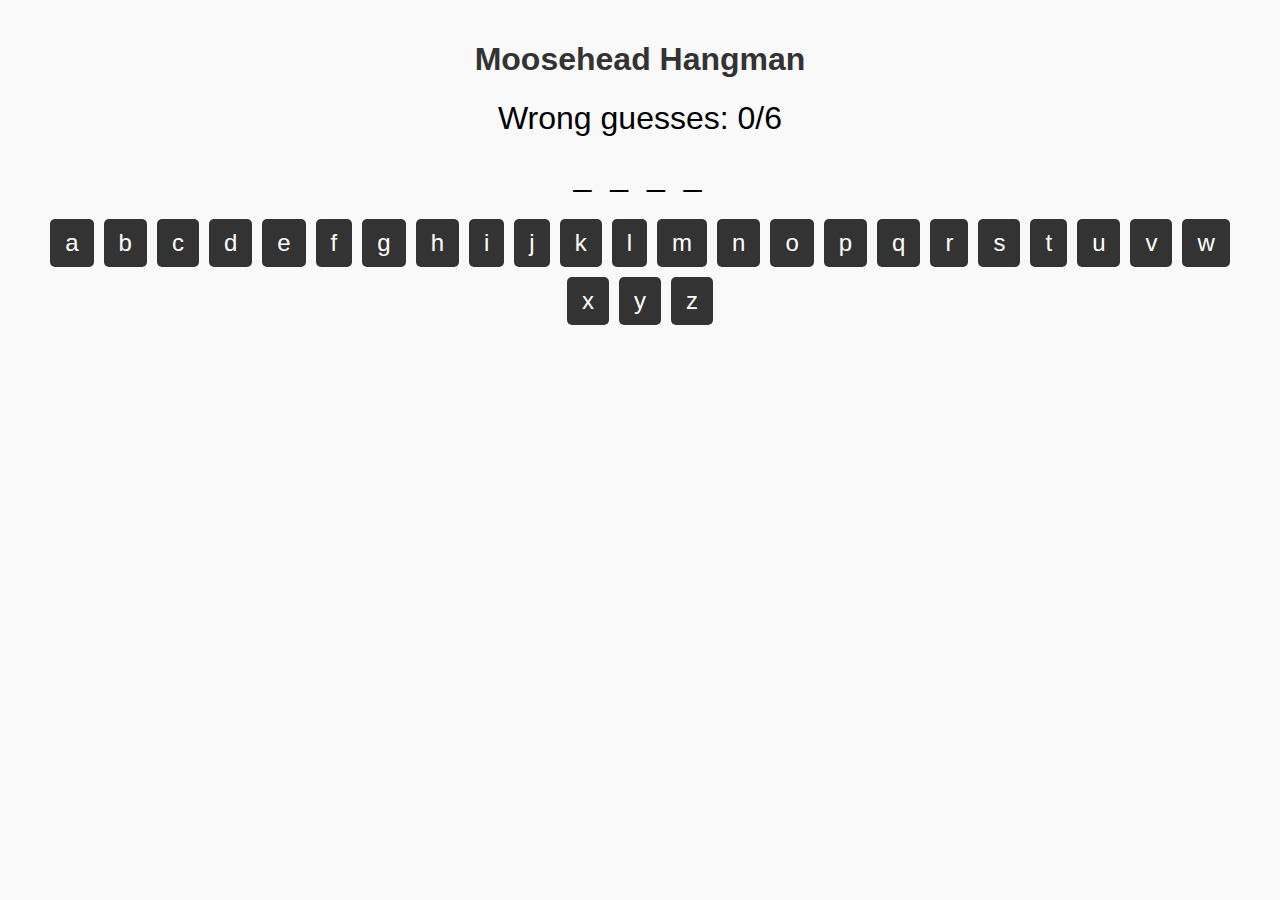
<file: game.html>
<!DOCTYPE html>
<html lang="en">
<head>
  <meta charset="UTF-8">
  <meta name="viewport" content="width=device-width, initial-scale=1.0">
  <title>Moosehead Hangman</title>
  <style>
    body {
      font-family: Arial, sans-serif;
      text-align: center;
      background-color: #f9f9f9;
      margin: 0;
      padding: 20px;
    }
    h1 {
      color: #333;
    }
    .word {
      font-size: 2rem;
      letter-spacing: 5px;
      margin: 20px 0;
    }
    .letters {
      margin: 20px 0;
    }
    .letters button {
      font-size: 1.5rem;
      margin: 5px;
      padding: 10px 15px;
      cursor: pointer;
      background-color: #333;
      color: #fff;
      border: none;
      border-radius: 5px;
    }
    .letters button.disabled {
      background-color: #ccc;
      cursor: not-allowed;
    }
    .hangman {
      margin: 20px 0;
      font-size: 2rem;
    }
    .message {
      font-size: 1.5rem;
      margin-top: 20px;
      color: #333;
    }
    .restart {
      margin-top: 20px;
    }
    .restart button {
      padding: 10px 15px;
      font-size: 1rem;
      background-color: #333;
      color: #fff;
      border: none;
      border-radius: 5px;
      cursor: pointer;
    }
  </style>
</head>
<body>
  <h1>Moosehead Hangman</h1>
  <div class="hangman" id="hangman">
    Wrong guesses: <span id="wrong-count">0</span>/6
  </div>
  <div class="word" id="word">
    <!-- Hidden word will display here -->
  </div>
  <div class="letters" id="letters">
    <!-- Alphabet buttons will be generated here -->
  </div>
  <div class="message" id="message">
    <!-- Win/Lose messages will appear here -->
  </div>
  <div class="restart" id="restart" style="display: none;">
    <button onclick="startGame()">Play Again</button>
  </div>

  <script>
    const words = ["andreas", "capricorn", "bruce", "moosehead", "hadley", "grantula", "nathanofanael", "pitt", "crabman", "kassraelia", "paigelayna", "micanthos", "generalmathai", "harold", "yemen", "katari", "jardineland", "karzak", "redd", "sirswede", "theboy", "janiemarie", "chase", "samruta"]; // Add your custom words here
    let selectedWord = "";
    let hiddenWord = [];
    let wrongGuesses = 0;
    const maxWrongGuesses = 6;

    const wordEl = document.getElementById("word");
    const lettersEl = document.getElementById("letters");
    const hangmanEl = document.getElementById("hangman");
    const messageEl = document.getElementById("message");
    const restartEl = document.getElementById("restart");

    function startGame() {
      selectedWord = words[Math.floor(Math.random() * words.length)];
      hiddenWord = Array(selectedWord.length).fill("_");
      wrongGuesses = 0;

      wordEl.textContent = hiddenWord.join(" ");
      hangmanEl.textContent = `Wrong guesses: 0/${maxWrongGuesses}`;
      messageEl.textContent = "";
      restartEl.style.display = "none";

      generateAlphabetButtons();
    }

    function generateAlphabetButtons() {
      lettersEl.innerHTML = "";
      for (let i = 65; i <= 90; i++) {
        const letter = String.fromCharCode(i).toLowerCase();
        const button = document.createElement("button");
        button.textContent = letter;
        button.onclick = () => handleGuess(letter, button);
        lettersEl.appendChild(button);
      }
    }

    function handleGuess(letter, button) {
      button.disabled = true;
      button.classList.add("disabled");

      if (selectedWord.includes(letter)) {
        for (let i = 0; i < selectedWord.length; i++) {
          if (selectedWord[i] === letter) {
            hiddenWord[i] = letter;
          }
        }
        wordEl.textContent = hiddenWord.join(" ");
        checkWin();
      } else {
        wrongGuesses++;
        hangmanEl.textContent = `Wrong guesses: ${wrongGuesses}/${maxWrongGuesses}`;
        if (wrongGuesses === maxWrongGuesses) {
          endGame(false);
        }
      }
    }

    function checkWin() {
      if (!hiddenWord.includes("_")) {
        endGame(true);
      }
    }

    function endGame(won) {
      messageEl.textContent = won
        ? "Congratulations! You guessed the word!"
        : `Game Over! The word was "${selectedWord}".`;
      restartEl.style.display = "block";
      lettersEl.innerHTML = ""; // Remove alphabet buttons
    }

    // Start the game on page load
    startGame();
  </script>
</body>
</html>
</file>
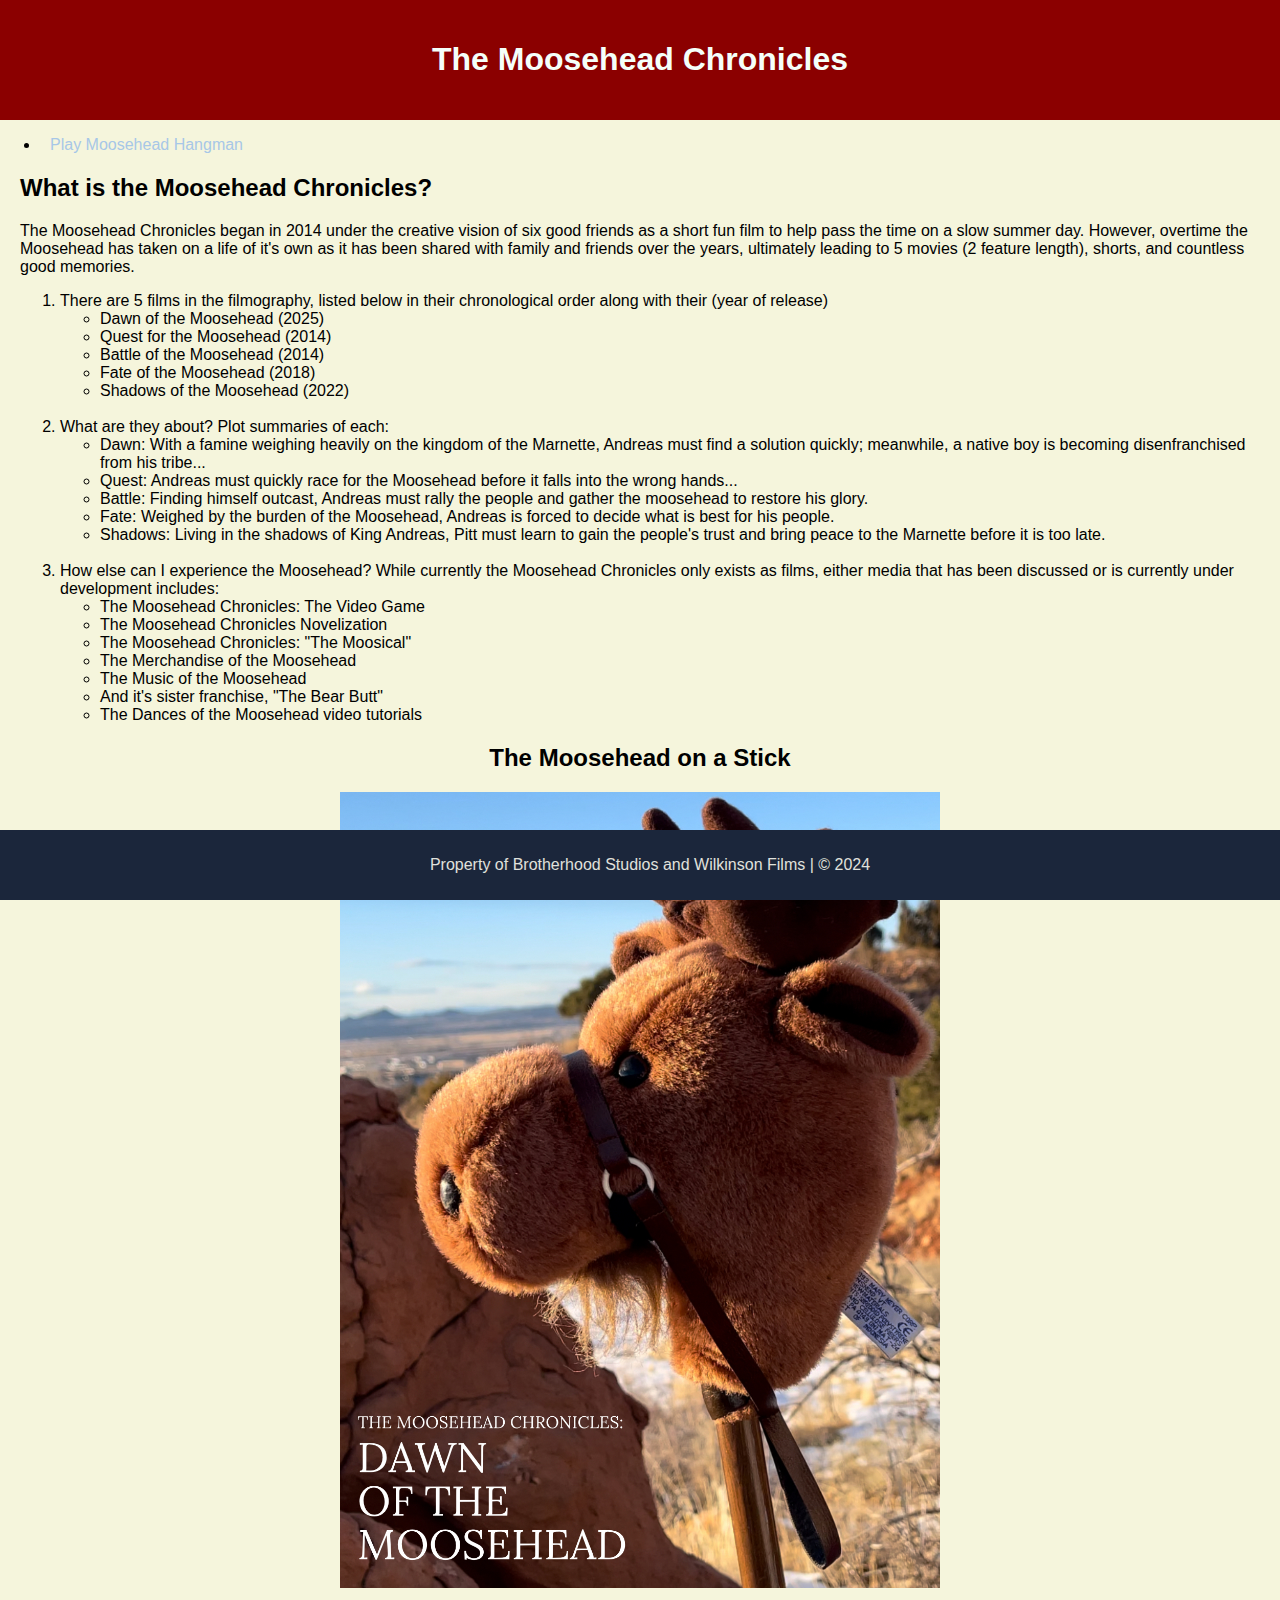
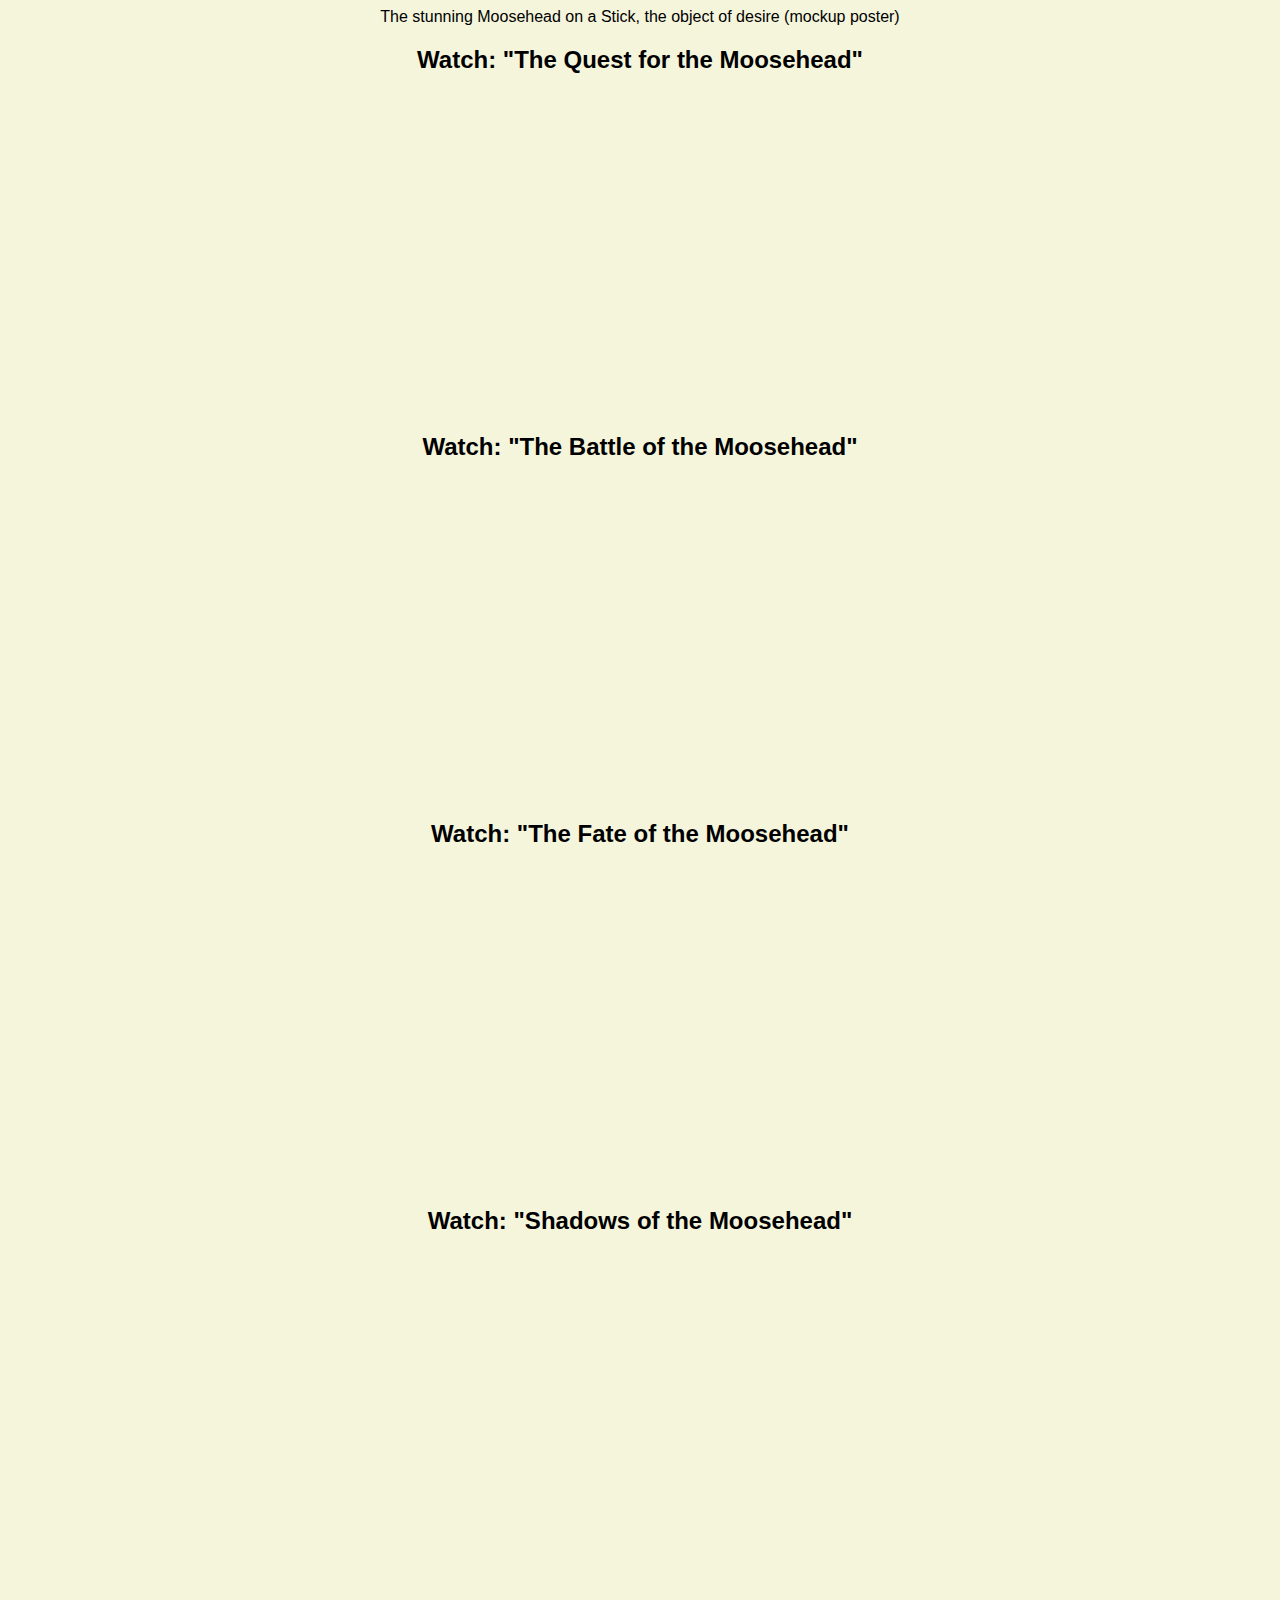
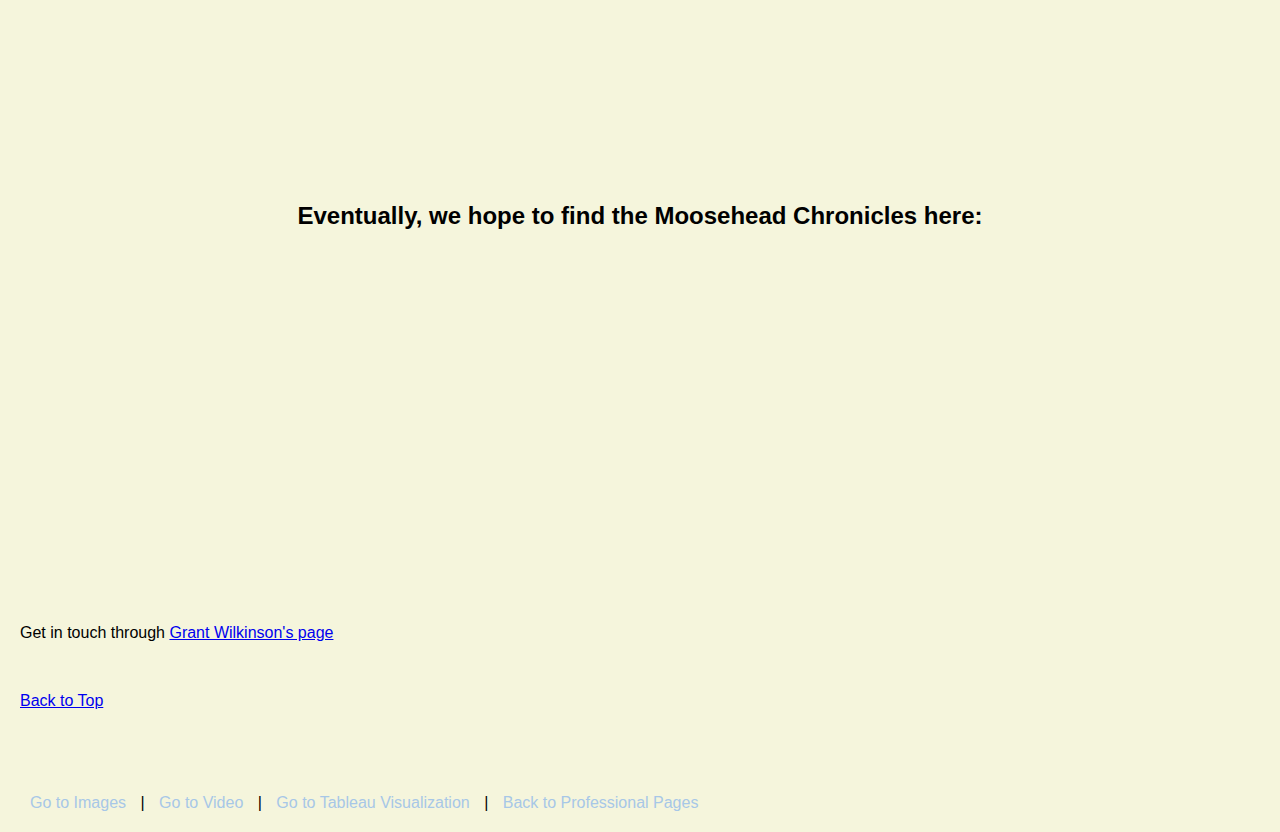
<file: moosehead.html>
<!DOCTYPE html>
<html lang="en">
<head>
    <meta charset="UTF-8">
    <meta name="viewport" content="width=device-width, initial-scale=1.0">
    <title>The Moosehead Chronicles</title>
    <link rel="stylesheet" href="styles/scratch-styles.css">
</head>
<body>

<header id="top">
    <h1>The Moosehead Chronicles</h1>
</header>
    
    <nav>
  <ul>
    <li><a href="game.html" target="_blank">Play Moosehead Hangman</a></li>
  </ul>
</nav>


<div class="content">
    <section class="list-section">
        <h2>What is the Moosehead Chronicles?</h2>
        <p>The Moosehead Chronicles began in 2014 under the creative vision of six good friends as a short fun film to help pass the time on a slow summer day. However, overtime the Moosehead has taken on a life of it's own as it has been shared with family and friends over the years, ultimately leading to 5 movies (2 feature length), shorts, and countless good memories.</p>
        <ol>
            <li>There are 5 films in the filmography, listed below in their chronological order along with their (year of release)
                <ul>
                    <li>Dawn of the Moosehead (2025)</li>
                    <li>Quest for the Moosehead (2014)</li>
                    <li>Battle of the Moosehead (2014)</li>
                    <li>Fate of the Moosehead (2018)</li>
                    <li>Shadows of the Moosehead (2022)</li>
                </ul>
                <br>
            </li>
            <li>What are they about? Plot summaries of each:</li>
                <ul>
                    <li>Dawn: With a famine weighing heavily on the kingdom of the Marnette, Andreas must find a solution quickly; meanwhile, a native boy is becoming disenfranchised from his tribe... </li>
                    <li>Quest: Andreas must quickly race for the Moosehead before it falls into the wrong hands...</li>
                    <li>Battle: Finding himself outcast, Andreas must rally the people and gather the moosehead to restore his glory.</li>
                    <li>Fate: Weighed by the burden of the Moosehead, Andreas is forced to decide what is best for his people. </li>
                    <li>Shadows: Living in the shadows of King Andreas, Pitt must learn to gain the people's trust and bring peace to the Marnette before it is too late.</li>
            </ul>
            <br>
            <li>How else can I experience the Moosehead? While currently the Moosehead Chronicles only exists as films, either media that has been discussed or is currently under development includes:</li>
                <ul>
                    <li>The Moosehead Chronicles: The Video Game</li>
                    <li>The Moosehead Chronicles Novelization</li>
                    <li>The Moosehead Chronicles: "The Moosical"</li>
                    <li>The Merchandise of the Moosehead</li>
                    <li>The Music of the Moosehead</li>
                    <li>And it's sister franchise, "The Bear Butt"</li>
                    <li>The Dances of the Moosehead video tutorials</li>
            </ul>
        </ol>
    </section>

    <section id="images" class="image-section">
        <h2>The Moosehead on a Stick</h2>
        <img src="images/mooseheadprofile.JPG" alt="The moosehead on a stick staring out into the sunset" width="600">
        <p>The stunning Moosehead on a Stick, the object of desire (mockup poster)</p>
    </section>

    <section id="video" class="video-section">
        <h2>Watch: "The Quest for the Moosehead"</h2>
        <iframe width="560" height="315" src=https://www.youtube.com/embed/kWl3-DhSlwE
 title="YouTube video player" frameborder="0" allow="accelerometer; autoplay; clipboard-write; encrypted-media; gyroscope; picture-in-picture; web-share" allowfullscreen></iframe>
    </section>
    
    <section id="video" class="video-section">
        <h2>Watch: "The Battle of the Moosehead"</h2>
        <iframe width="560" height="315" src="https://www.youtube.com/embed/_IF4ahZWino" frameborder="0" allow="accelerometer; autoplay; clipboard-write; encrypted-media; gyroscope; picture-in-picture; web-share" allowfullscreen></iframe>
    </section>
    
    <section id="video" class="video-section">
        <h2>Watch: "The Fate of the Moosehead"</h2>
        <iframe width="560" height="315" src="https://www.youtube.com/embed/EyB2ZgyGj5w
" title="YouTube video player" frameborder="0" allow="accelerometer; autoplay; clipboard-write; encrypted-media; gyroscope; picture-in-picture; web-share" allowfullscreen></iframe>
    </section>
    
    <section id="video" class="video-section">
        <h2>Watch: "Shadows of the Moosehead"</h2>
        <iframe width="560" height="315" src="https://www.youtube.com/embed/QeWmgsod5VY" title="YouTube video player" frameborder="0" allow="accelerometer; autoplay; clipboard-write; encrypted-media; gyroscope; picture-in-picture; web-share" allowfullscreen></iframe>
    </section>

<p>&nbsp;</p>
<p>&nbsp;</p>
<p>&nbsp;</p>
            <p>&nbsp;</p>
            <p>&nbsp;</p>
            <p>&nbsp;</p>
    
    
<section id="tableau" class="tableau-section">
    <h2>Eventually, we hope to find the Moosehead Chronicles here:</h2>

    <!-- Tableau embed code starts here -->
    <div class='tableauPlaceholder' id='viz1734516238906' style='position: relative'>
        <noscript>
            <a href='#'>
                <img alt='IMDB_TOP10 ' src='https://public.tableau.com/static/images/IM/IMDb_TOP_10_Movies/IMDB_TOP10/1_rss.png' style='border: none' />
            </a>
        </noscript>
        <object class='tableauViz' style='display:none;'>
            <param name='host_url' value='https%3A%2F%2Fpublic.tableau.com%2F' />
            <param name='embed_code_version' value='3' />
            <param name='site_root' value='' />
            <param name='name' value='IMDb_TOP_10_Movies/IMDB_TOP10' />
            <param name='tabs' value='no' />
            <param name='toolbar' value='yes' />
            <param name='static_image' value='https://public.tableau.com/static/images/IM/IMDb_TOP_10_Movies/IMDB_TOP10/1.png' />
            <param name='animate_transition' value='yes' />
            <param name='display_static_image' value='yes' />
            <param name='display_spinner' value='yes' />
            <param name='display_overlay' value='yes' />
            <param name='display_count' value='yes' />
            <param name='language' value='en-US' />
            <param name='filter' value='_gl=1*152rcns*_ga*MTc5NTY2Njc0NC4xNzM0NDI5MTI2*_ga_8YLN0SNXVS*MTczNDUxNTkyOC4yLjEuMTczNDUxNjIwNS4wLjAuMA..' />
        </object>
    </div>
    <script type='text/javascript'>
        var divElement = document.getElementById('viz1734516238906');
        var vizElement = divElement.getElementsByTagName('object')[0];
        vizElement.style.width = '1300px';
        vizElement.style.height = '1527px';
        var scriptElement = document.createElement('script');
        scriptElement.src = 'https://public.tableau.com/javascripts/api/viz_v1.js';
        vizElement.parentNode.insertBefore(scriptElement, vizElement);
    </script>
    <!-- Tableau embed code ends here -->
</section>


            <p>&nbsp;</p>
            <p>&nbsp;</p>
            <p>&nbsp;</p>
            <p>&nbsp;</p>
            <p>&nbsp;</p>
            <p>&nbsp;</p>
            <p>&nbsp;</p>
            <p>&nbsp;</p>
            <p>&nbsp;</p>
            <p>&nbsp;</p>
            <p>&nbsp;</p>
    <p>Get in touch through <a href="index.html" target="_blank" title="Grant Wilkinson Resume">Grant Wilkinson's page</a></p>
            <p>&nbsp;</p>
            <a href="#top">Back to Top</a>
            <p>&nbsp;</p>
            <p>&nbsp;</p>


    
    
    <nav>
        <a href="#images">Go to Images</a> |
        <a href="#video">Go to Video</a> |
        <a href="#tableau">Go to Tableau Visualization</a> |
        <a href="professional_pages/index.html">Back to Professional Pages</a>
    </nav>
</div>

<footer>
    <p>Property of Brotherhood Studios and Wilkinson Films | &copy; 2024</p>
</footer>

</body>
</html>
</file>
<file: styles/scratch-styles.css>
/* General body styling */
body {
    background-color: beige; /* Deep space-themed background */
    color: black; /* Light text for contrast */
    font-family: Arial, sans-serif;
    margin: 0;
    padding: 0;
}

/* Header styling */
header {
    text-align: center;
    padding: 20px;
    background-color: darkred; /* Darker shade for header */
    color: mintcream; /* Keep text consistent */
}

/* Navigation links */
nav a {
    color: #a7c7e7; /* Soft blue for links */
    text-decoration: none;
    margin: 0 10px;
}
nav a:hover {
    text-decoration: underline;
}

/* Section styling */
.content {
    margin: 20px;
}
.list-section {
    margin: 20px 0;
}
.image-section, .video-section, .tableau-section {
    margin: 20px 0;
    text-align: center;
}

/* Footer styling */
footer {
    text-align: center;
    padding: 10px;
    background-color: #1b263b;
    position: fixed;
    bottom: 0;
    width: 100%;
    color: #e0e1dd;
}
</file>
